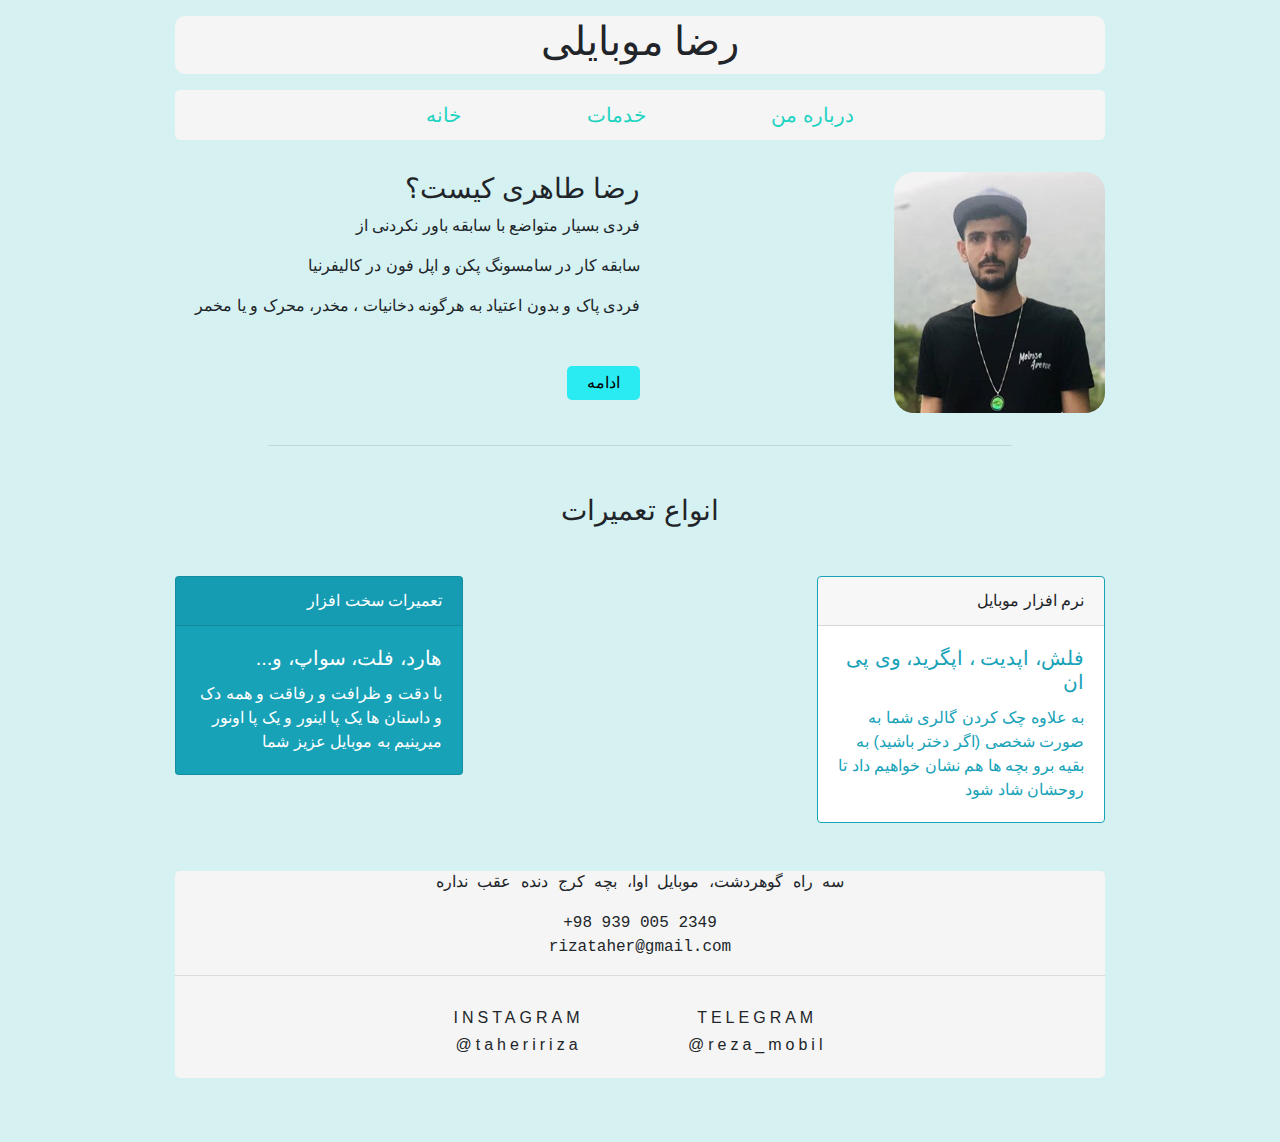
<file: index.html>
<!DOCTYPE html>
<html lang="UAE">
<head>
    <meta charset="UTF-8">
    <meta name="viewport" content="width=device-width, initial-scale=1.0">
    <title>reza taheri</title>
    <link rel="stylesheet" href="bootstrap.min.css">
    <link rel="stylesheet" href="style.css">

    <!-- <link rel="stylesheet" href="https://stackpath.bootstrapcdn.com/bootstrap/4.5.0/css/bootstrap.min.css" integrity="sha384-9aIt2nRpC12Uk9gS9baDl411NQApFmC26EwAOH8WgZl5MYYxFfc+NcPb1dKGj7Sk" crossorigin="anonymous"> -->
    <!-- <link href="https://fonts.googleapis.com/css2?family=Tajawal:wght@500&display=swap" rel="stylesheet">  -->
</head>


<body>  
<div class="container">




<!--  -->
<header>

    <div class="profilePic">

    </div>

    <div class="header">
        <h1>رضا موبایلی</h1>
    </div>

</header>
<!--  -->




<!--  -->
<nav>
    <a href="index.html" class="navitem">خانه</a>
    <a href="service.html" class="navitem">خدمات</a>
    <a href="#" class="navitem">درباره من</a>
</nav>
<!--  -->



<!--  -->
<div class="caro">

</div>
<!--  -->




<!--  -->
<main>
    

    <div class="info">
        <div class="explain">
            <h3> رضا طاهری کیست؟</h3>
            <p> فردی بسیار متواضع با سابقه باور نکردنی از </p>
            <p>سابقه کار در سامسونگ پکن و اپل فون در کالیفرنیا</p>
            <p>فردی پاک و بدون اعتیاد به هرگونه دخانیات ، مخدر، محرک و یا مخمر</p>
            <a class="more" href="#">ادامه</a>
        </div>


        <div class="identityimg">
            <img src="rez.png" alt="">
        </div>
    </div>



    <div class="bridge"> <hr></div>


<div class="narm">
    <h3>انواع تعمیرات</h3>
</div>
    

    <div class="cars">


    <div class="car1">
        
            <div class="card text-white bg-info mb-3 car22" >
        <div class="card-header">تعمیرات سخت افزار</div>
        <div class="card-body">
            <h5 class="card-title">...هارد، فلت، سواپ، و</h5>
            <p class="card-text">با دقت و ظرافت و رفاقت و همه دک و داستان ها یک پا اینور و یک پا اونور میرینیم به موبایل عزیز شما</p>
        </div>
        </div>
    </div>


    <div class="car1">

            <div class="card border-info mb-3 car22">
        <div class="card-header">نرم افزار موبایل</div>
        <div class="card-body text-info">
            <h5 class="card-title">فلش، اپدیت ، اپگرید، وی پی ان</h5>
            <p class="card-text"> به علاوه چک کردن گالری شما به صورت شخصی (اگر دختر باشید) به بقیه برو بچه ها هم نشان خواهیم داد تا روحشان شاد شود </p>
        </div>
        </div>

    </div>

</div>


</main>
<!--  -->



<!--  -->
<footer>
    <!--  -->
    <div class="adress">
        <p>سه راه گوهردشت، موبایل اوا، بچه کرج دنده عقب نداره</p>
        <p>+98 939 005 2349
            <br>
            rizataher@gmail.com
        </p>
    </div>
    <!--  -->


<hr>


    <!--  -->
    <div class="social">
        <div class="ins">
            <h6>INSTAGRAM</h6>
            <h6>@taheririza</h6>
        </div>

        <div class="tel">
            <h6>TELEGRAM</h6>
            <h6>@reza_mobil</h6>
        </div>

        
        
    </div>
    <!--  -->




</footer>
<!--  -->


</div><!-- ending container -->

<!-- <script src="https://code.jquery.com/jquery-3.5.1.slim.min.js" integrity="sha384-DfXdz2htPH0lsSSs5nCTpuj/zy4C+OGpamoFVy38MVBnE+IbbVYUew+OrCXaRkfj" crossorigin="anonymous"></script>
<script src="https://cdn.jsdelivr.net/npm/popper.js@1.16.0/dist/umd/popper.min.js" integrity="sha384-Q6E9RHvbIyZFJoft+2mJbHaEWldlvI9IOYy5n3zV9zzTtmI3UksdQRVvoxMfooAo" crossorigin="anonymous"></script>
<script src="https://stackpath.bootstrapcdn.com/bootstrap/4.5.0/js/bootstrap.min.js" integrity="sha384-OgVRvuATP1z7JjHLkuOU7Xw704+h835Lr+6QL9UvYjZE3Ipu6Tp75j7Bh/kR0JKI" crossorigin="anonymous"></script> -->
</body>
</html>
</file>
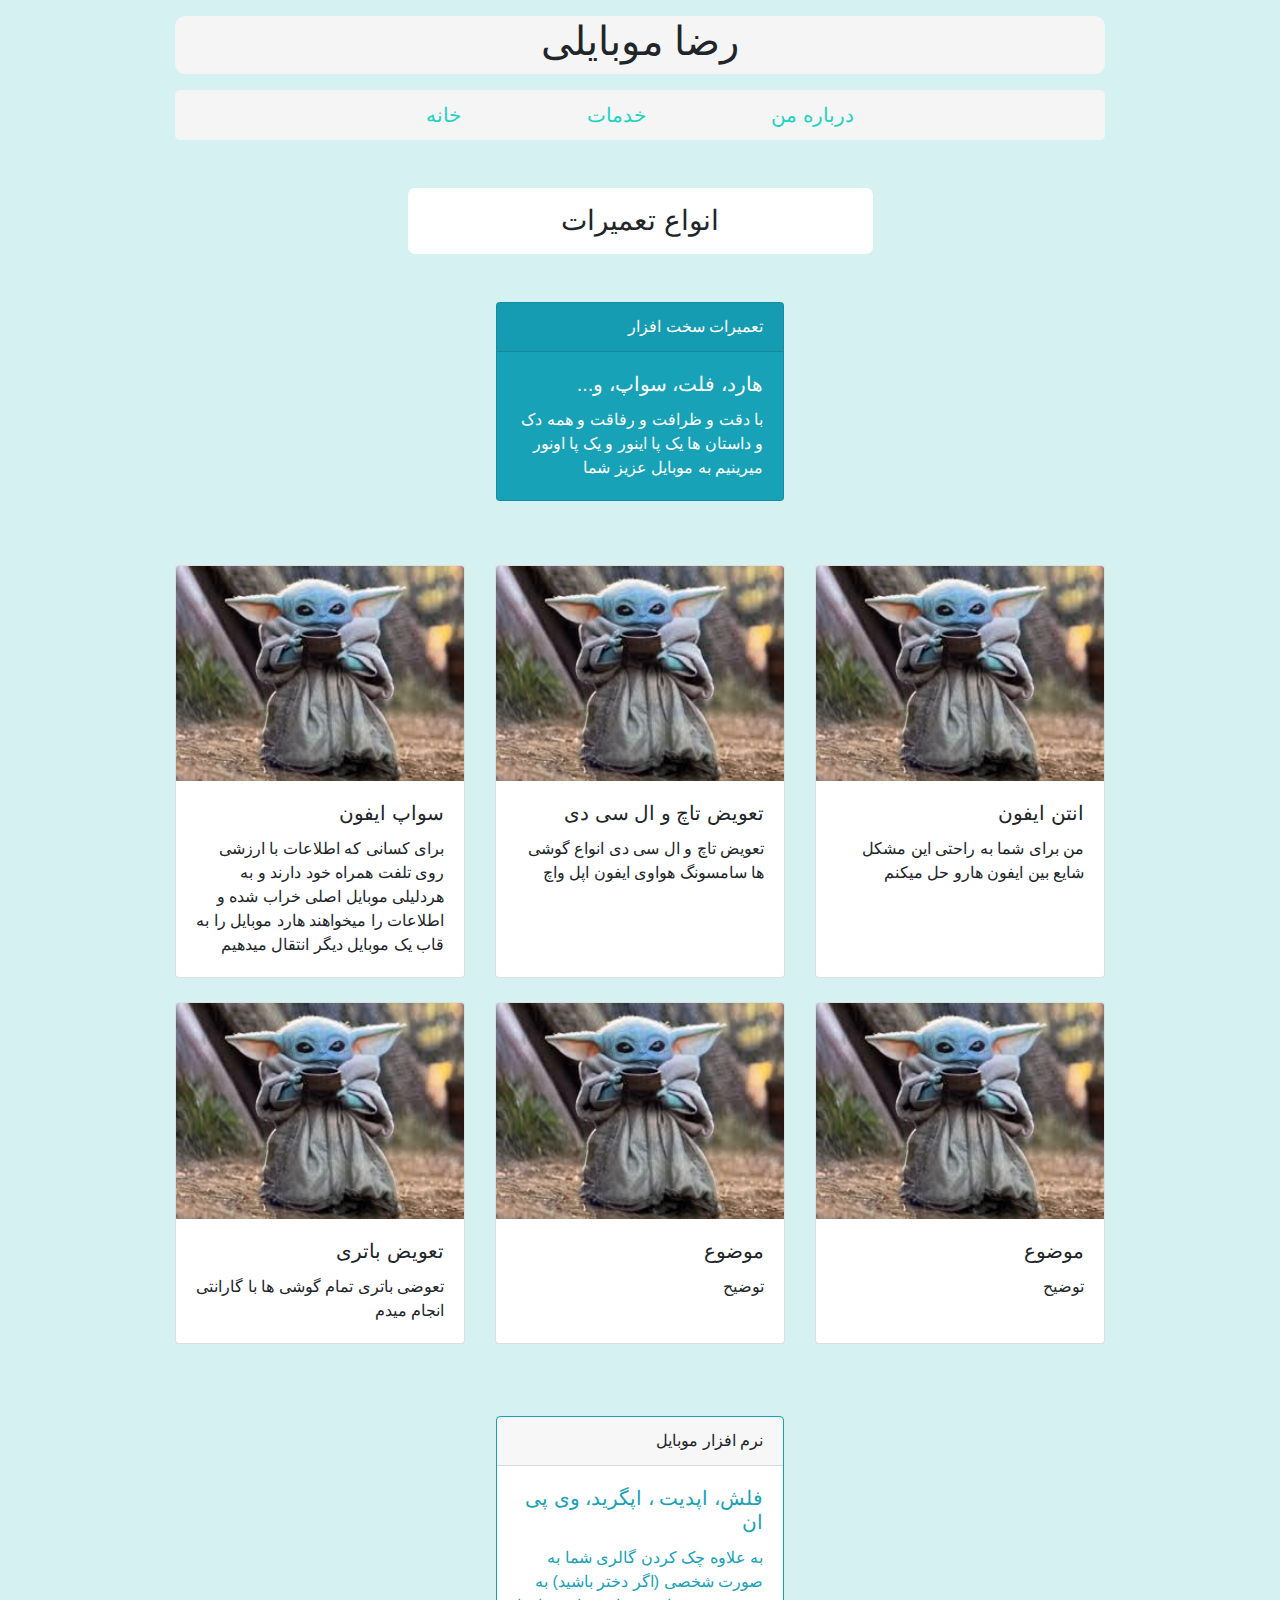
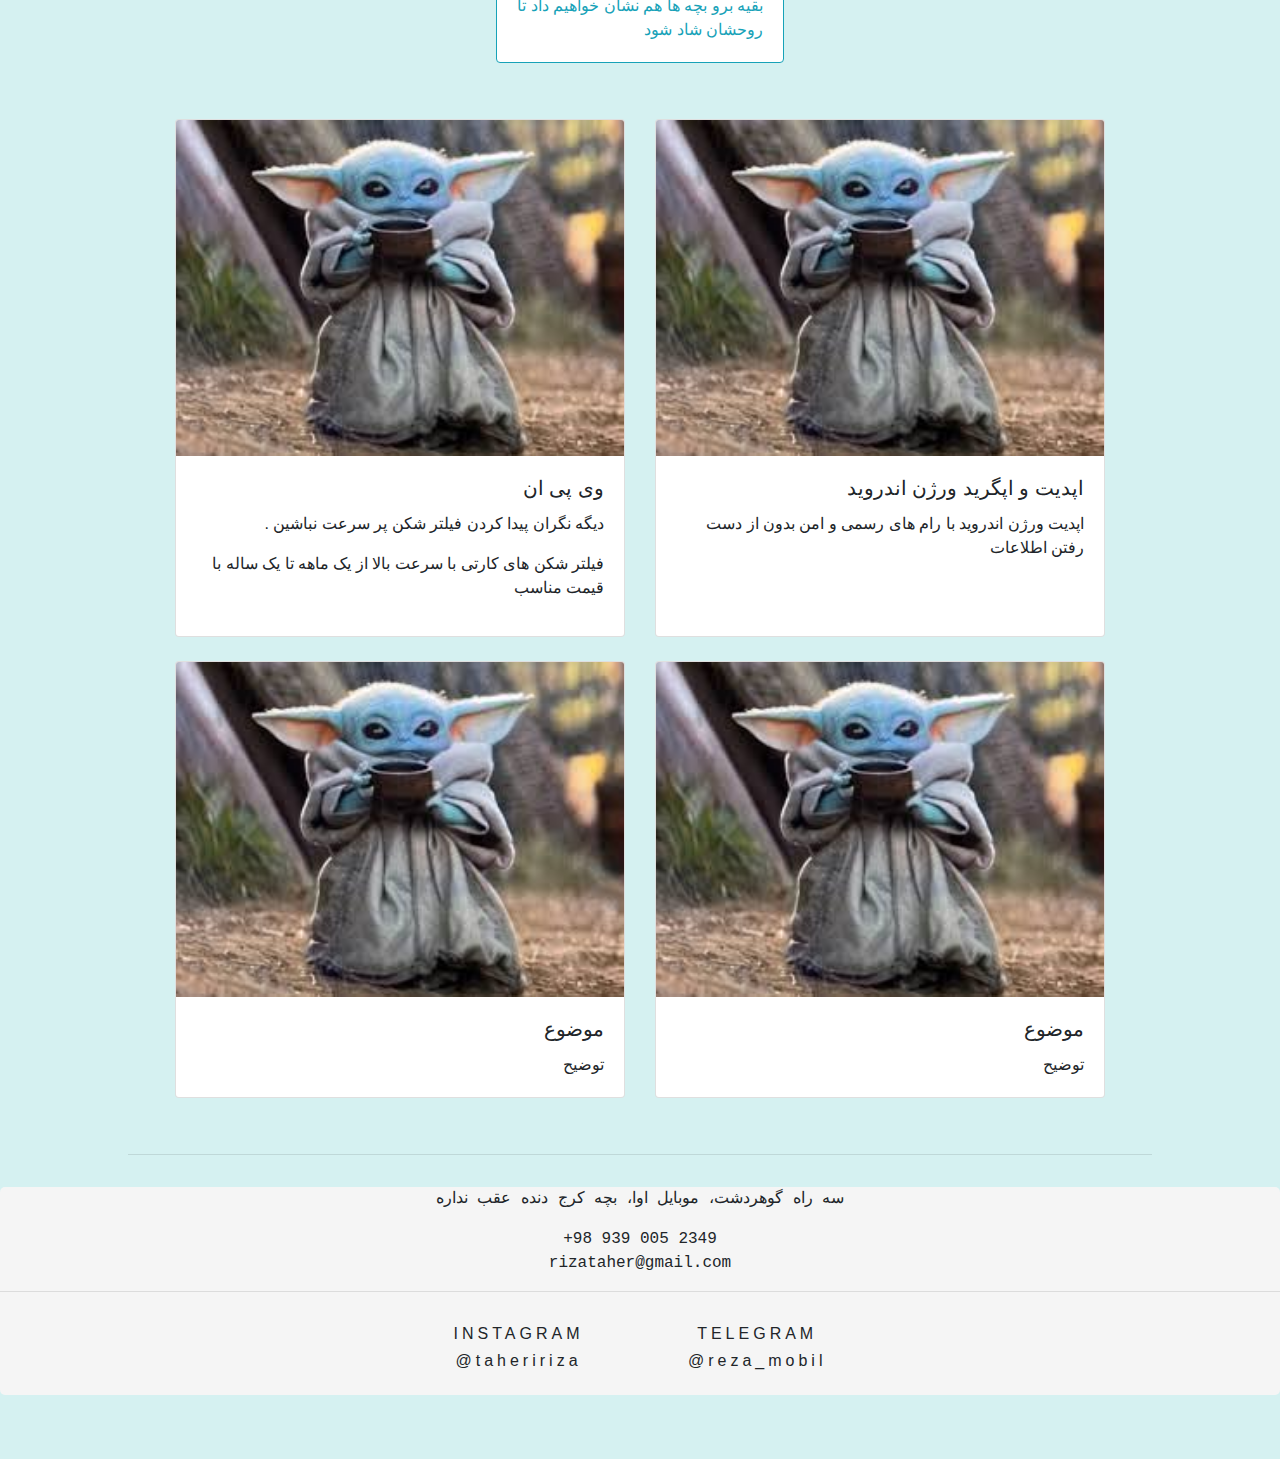
<file: service.html>
<!DOCTYPE html>
<html lang="UAE">
<head>
    <meta charset="UTF-8">
    <meta name="viewport" content="width=device-width, initial-scale=1.0">
    <title>reza taheri</title>
    <link rel="stylesheet" href="bootstrap.min.css">
    <link rel="stylesheet" href="service.css">

    <!-- <link rel="stylesheet" href="https://stackpath.bootstrapcdn.com/bootstrap/4.5.0/css/bootstrap.min.css" integrity="sha384-9aIt2nRpC12Uk9gS9baDl411NQApFmC26EwAOH8WgZl5MYYxFfc+NcPb1dKGj7Sk" crossorigin="anonymous"> -->
    <!-- <link href="https://fonts.googleapis.com/css2?family=Tajawal:wght@500&display=swap" rel="stylesheet">  -->
</head>


<body>  
<div class="container">




<!--  -->
<header>

    <div class="profilePic">

    </div>

    <div class="header">
        <h1>رضا موبایلی</h1>
    </div>

</header>
<!--  -->




<!--  -->
<nav>
    <a href="index.html" class="navitem">خانه</a>
    <a href="service.html" class="navitem">خدمات</a>
    <a href="#" class="navitem">درباره من</a>
</nav>
<!--  -->



<!--  -->
<main>
    






<div class="narm">
    <h3>انواع تعمیرات</h3>
</div>
    

    <div class="cars row justify-content-center">


    <div class="car1">
        
            <div class="card text-white bg-info mb-3 car22" >
        <div class="card-header">تعمیرات سخت افزار</div>
        <div class="card-body">
            <h5 class="card-title">...هارد، فلت، سواپ، و</h5>
            <p class="card-text">با دقت و ظرافت و رفاقت و همه دک و داستان ها یک پا اینور و یک پا اونور میرینیم به موبایل عزیز شما</p>
        </div>
        </div>
    </div>




</div>












<div class="service">



<div class="row row-cols-1 row-cols-md-3">
  <div class="col mb-4">
    <div class="card h-100">
      <img src="index3.jpg" class="card-img-top" alt="...">
      <div class="card-body">
        <h5 class="card-title">سواپ ایفون</h5>
        <p class="card-text">برای کسانی که اطلاعات با ارزشی روی تلفت همراه خود دارند و به هردلیلی موبایل اصلی خراب شده و اطلاعات را میخواهند هارد موبایل را به قاب یک موبایل دیگر انتقال میدهیم</p>
      </div>
    </div>
  </div>


  <div class="col mb-4">
    <div class="card h-100">
      <img src="index3.jpg" class="card-img-top" alt="...">
      <div class="card-body">
        <h5 class="card-title">تعویض تاچ و ال سی دی</h5>
        <p class="card-text"> تعویض تاچ و ال سی دی انواع گوشی ها سامسونگ هواوی ایفون اپل واچ </p>
      </div>
    </div>
  </div>


  <div class="col mb-4">
    <div class="card h-100">
      <img src="index3.jpg" class="card-img-top" alt="...">
      <div class="card-body">
        <h5 class="card-title">انتن ایفون</h5>
        <p class="card-text">من برای شما به راحتی این مشکل شایع بین ایفون هارو حل میکنم</p>
      </div>
    </div>
  </div>


  <div class="col mb-4">
    <div class="card h-100">
      <img src="index3.jpg" class="card-img-top" alt="...">
      <div class="card-body">
        <h5 class="card-title">تعویض باتری</h5>
        <p class="card-text">تعوضی باتری تمام گوشی ها با گارانتی انجام میدم</p>
      </div>
    </div>
  </div>

  <div class="col mb-4">
    <div class="card h-100">
      <img src="index3.jpg" class="card-img-top" alt="...">
      <div class="card-body">
        <h5 class="card-title">موضوع</h5>
        <p class="card-text">توضیح</p>
      </div>
    </div>
  </div>

  <div class="col mb-4">
    <div class="card h-100">
      <img src="index3.jpg" class="card-img-top" alt="...">
      <div class="card-body">
        <h5 class="card-title">موضوع</h5>
        <p class="card-text">توضیح</p>
      </div>
    </div>
  </div>

</div>




</div>  <!-- dive sakht afzar -->


<div>
<div class="car2 row justify-content-center">

<div class="card border-info mb-2  car22">
<div class="card-header">نرم افزار موبایل</div>
<div class="card-body text-info">
<h5 class="card-title">فلش، اپدیت ، اپگرید، وی پی ان</h5>
<p class="card-text"> به علاوه چک کردن گالری شما به صورت شخصی (اگر دختر باشید) به بقیه برو بچه ها هم نشان خواهیم داد تا روحشان شاد شود </p>
</div>
</div>

</div>
</div>




<div class="row row-cols-1 row-cols-md-2">
  <div class="col mb-4">
    <div class="card h-100">
      <img src="index3.jpg" class="card-img-top" alt="...">
      <div class="card-body">
        <h5 class="card-title">وی پی ان</h5>
        <p class="card-text">. دیگه نگران پیدا کردن فیلتر شکن پر سرعت نباشین </p>
        <p>فیلتر شکن های کارتی با سرعت بالا از یک ماهه تا یک ساله با قیمت مناسب</p>
      </div>
    </div>
  </div>


  <div class="col mb-4">
    <div class="card h-100">
      <img src="index3.jpg" class="card-img-top" alt="...">
      <div class="card-body">
        <h5 class="card-title">اپدیت و اپگرید ورژن اندروید</h5>
        <p class="card-text">اپدیت ورژن اندروید با رام های رسمی و امن بدون از دست رفتن اطلاعات</p>
      </div>
    </div>
  </div>


  <div class="col mb-4">
    <div class="card h-100">
      <img src="index3.jpg" class="card-img-top" alt="...">
      <div class="card-body">
        <h5 class="card-title">موضوع</h5>
        <p class="card-text">توضیح</p>
      </div>
    </div>
  </div>


  <div class="col mb-4">
    <div class="card h-100">
      <img src="index3.jpg" class="card-img-top" alt="...">
      <div class="card-body">
        <h5 class="card-title">موضوع</h5>
        <p class="card-text">توضیح</p>
      </div>
    </div>
  </div>

  
</div>











</div>

















    <div class="bridge"> <hr></div>



</main>
<!--  -->



<!--  -->
<footer>
    <!--  -->
    <div class="adress">
        <p>سه راه گوهردشت، موبایل اوا، بچه کرج دنده عقب نداره</p>
        <p>+98 939 005 2349
            <br>
            rizataher@gmail.com
        </p>
    </div>
    <!--  -->


<hr>


    <!--  -->
    <div class="social">
        <div class="ins">
            <h6>INSTAGRAM</h6>
            <h6>@taheririza</h6>
        </div>

        <div class="tel">
            <h6>TELEGRAM</h6>
            <h6>@reza_mobil</h6>
        </div>

        
        
    </div>
    <!--  -->




</footer>
<!--  -->


</div><!-- ending container -->

<!-- <script src="https://code.jquery.com/jquery-3.5.1.slim.min.js" integrity="sha384-DfXdz2htPH0lsSSs5nCTpuj/zy4C+OGpamoFVy38MVBnE+IbbVYUew+OrCXaRkfj" crossorigin="anonymous"></script>
<script src="https://cdn.jsdelivr.net/npm/popper.js@1.16.0/dist/umd/popper.min.js" integrity="sha384-Q6E9RHvbIyZFJoft+2mJbHaEWldlvI9IOYy5n3zV9zzTtmI3UksdQRVvoxMfooAo" crossorigin="anonymous"></script>
<script src="https://stackpath.bootstrapcdn.com/bootstrap/4.5.0/js/bootstrap.min.js" integrity="sha384-OgVRvuATP1z7JjHLkuOU7Xw704+h835Lr+6QL9UvYjZE3Ipu6Tp75j7Bh/kR0JKI" crossorigin="anonymous"></script> -->
</body>
</html>
</file>
<file: style.css>
body{
    background-color: rgb(213, 241, 241);
    /* font-family: 'Tajawal', sans-serif; */
    width: 960;
}


.container{
    width: 75%;
    margin: 0 auto;
    
}

/* =============
button
================= */
.more{
    display: inline-block;
    text-decoration: none;
    color: rgb(0, 0, 0);
    background-color: rgb(42, 235, 241);
    border-radius: 5px;
    margin-top: 2rem;
    padding: 5px 20px;
}

/* =============
header section
================= */
header{
    background-color: whitesmoke;
    border-radius: 10px;
    text-align: center;
    margin-top: 1rem;
}

.header{
    padding: 1px 0 1px 0;
}



/* =============
nav section
================= */
nav{
    margin-top: 1rem;
    font-size: 20px;
    text-align: center;
    background-color: whitesmoke;
    border-radius: 5px;
}

.navitem{
    display: inline-block;
    margin: 10px 60px 10px 60px;
    text-decoration: none;
    color: rgb(30, 211, 193);

}

nav a:hover{
    background-color: rgb(0, 0, 0);
    border-radius: 3px;
    padding: 0;
}


/* =============
reza info little
================= */
.info{
    display: flex;
    justify-content: space-between;
    margin-top: 2rem ;
    text-align: right;
    justify-content: space-between;
}


.explain{
    width: 50%;
    margin-right: 2rem;
}





.identityimg img{
    border-radius: 20px;
    min-width: 100%;

    width: 30%

}

.bridge{
    width: 80%;
    margin: 2rem auto;
}


/* =============
info responsive
================= */
@media(max-width:600px){

    .header h1 {
        font-size: 2em;
    }

   .info{
       flex-direction: column-reverse;
       text-align: center;
   }

   .explain{
       text-align: right;
       width: 100%;
       margin: 3rem auto;
   }

   .more{
       display: inline-block;
       text-align: right;
   }
}

/* ==========
cards section
============ */

.cars{
    display: flex;
    justify-content: space-between;
}

.card-body, .card-header{
    text-align: right;
}

.narm{
    text-align: center;
    margin: 3rem auto;
}


@media(max-width:600px){
    .cars{
        flex-direction: column;
    }

    .car1{
        margin-bottom: 1rem;
    }
}

.car22{
    max-width: 18rem;
}

/* =============
footer section
================= */

footer{
    background-color: whitesmoke;
    margin-top: 2rem;
    text-align:center;
    border-radius: 5px;
    margin-bottom: 4rem;
}

.adress{
    font-family: 'Courier New', Courier, monospace;
}

/* =============
social media
================= */


.social{
    display: inline-block;
    letter-spacing: 4px;

}

.social div{
    margin-bottom: 2rem;
    margin: 1rem 3rem;
}

.ins{
    display: inline-block;
}

.tel{
    display: inline-block;
}
</file>
<file: service.css>
body{
    background-color: rgb(213, 241, 241);
    /* font-family: 'Tajawal', sans-serif; */
    width: 960;
}

@media(max-width:600px){
    body{
        background-color: rgb(255, 255, 255);
    }

    .narm h3{
        font-size: 1.5em;
    }
}


.container{
    width: 75%;
    margin: 0 auto;
    
}

/* =============
button
================= */
.more{
    display: inline-block;
    text-decoration: none;
    color: rgb(0, 0, 0);
    background-color: rgb(42, 235, 241);
    border-radius: 5px;
    margin-top: 2rem;
    padding: 5px 20px;
}

/* =============
header section
================= */
header{
    background-color: whitesmoke;
    border-radius: 10px;
    text-align: center;
    margin-top: 1rem;
}

.header{
    padding: 1px 0 1px 0;
}



/* =============
nav section
================= */
nav{
    margin-top: 1rem;
    font-size: 20px;
    text-align: center;
    background-color: whitesmoke;
    border-radius: 5px;
}

.navitem{
    display: inline-block;
    margin: 10px 60px 10px 60px;
    text-decoration: none;
    color: rgb(30, 211, 193);

}

nav a:hover{
    background-color: rgb(0, 0, 0);
    border-radius: 3px;
    padding: 0;
}


/* =============
reza info little
================= */
.info{
    display: flex;
    justify-content: space-between;
    margin-top: 2rem ;
    text-align: right;
    justify-content: space-between;
}


.explain{
    width: 50%;
    margin-right: 2rem;
}





.identityimg img{
    border-radius: 20px;
    min-width: 100%;

    width: 30%

}

.bridge{
    width: 80%;
    margin: 2rem auto;
}


/* =============
info responsive
================= */
@media(max-width:600px){

    .header h1 {
        font-size: 2em;
    }

   .info{
       flex-direction: column-reverse;
       text-align: center;
   }

   .explain{
       text-align: right;
       width: 100%;
       margin: 3rem auto;
   }

   .more{
       display: inline-block;
       text-align: right;
   }
}

/* ==========
cards section
============ */

.cars{
    display: flex;
    justify-content: space-between;
}

.card-body, .card-header{
    text-align: right;
}

.narm{
    text-align: center;
    margin: 3rem auto;
}


@media(max-width:600px){
    .cars{
        flex-direction: column;
    }

    .car1{
        margin: 0 auto;
        margin-bottom: 1rem;

    }
}

.car22{
    max-width: 18rem;
}

/* =============
footer section
================= */

footer{
    background-color: whitesmoke;
    margin-top: 2rem;
    text-align:center;
    border-radius: 5px;
    margin-bottom: 4rem;
}

.adress{
    font-family: 'Courier New', Courier, monospace;
}

/* =============
social media
================= */


.social{
    display: inline-block;
    letter-spacing: 4px;

}

.social div{
    margin-bottom: 2rem;
    margin: 1rem 3rem;
}

.ins{
    display: inline-block;
}

.tel{
    display: inline-block;
}



.car2{
    margin-bottom: 3rem;
}





/* ==============
=================

service page css

=================
================= */



.service{
    margin: 3rem auto
}

.narm{
    width: 50%;
    background-color: rgb(255, 255, 255);
    border-radius: 7px;
}

.narm h3{
    padding: 1rem;
}



















/* ==============
=================

service page css

=================
================= */
</file>
